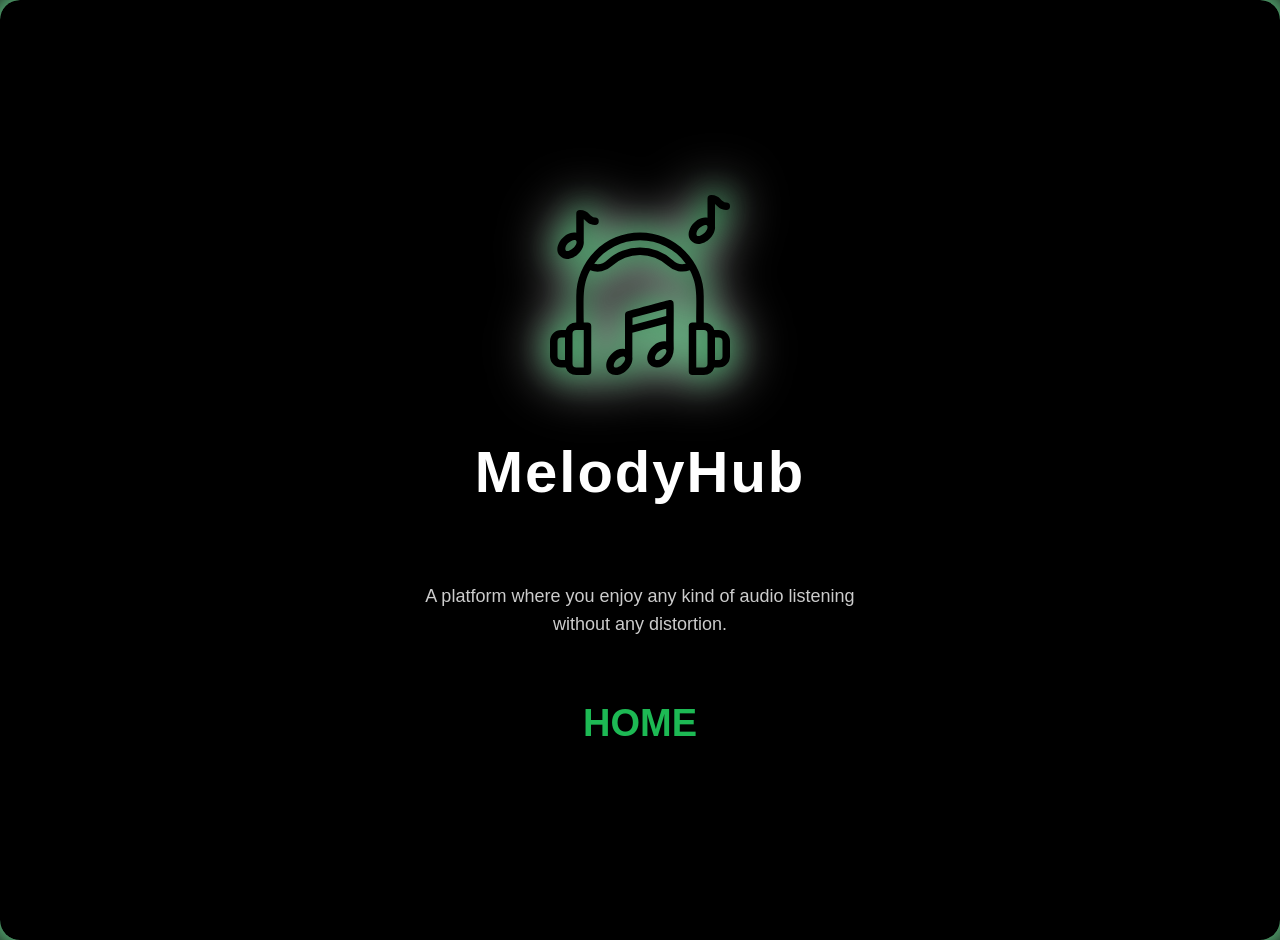
<file: index.html>
<!DOCTYPE html>
<html lang="en">
<head>
  <meta charset="UTF-8" />
  <meta name="viewport" content="width=device-width, initial-scale=1.0" />
  <title>MelodyHub Welcome</title>
  <style>
    body {
      margin: 0;
      padding: 0;
      background: #000;
      color: white;
      font-family: Arial, Helvetica, sans-serif;
      display: flex;
      justify-content: center;
      align-items: center;
      height: 100vh;
      text-align: center;
      border: 20px solid transparent;
      border-radius: 20px;
      box-shadow: 0 0 25px #209649, 0 0 35px #f3f3f3, 0 0 45px #1db954;
    }

    .welcome-container {
      display: flex;
      flex-direction: column;
      align-items: center;
      gap: 20px;
      animation: fadeIn 1.2s ease-in-out;
    }

    .logo img {
      width: 180px;
      filter: drop-shadow(0 0 15px #1db954) drop-shadow(0 0 25px white);
      animation: pop 1.5s ease-in-out;
    }

    h1 {
      font-size: 58px;
      letter-spacing: 2px;
    }

    p {
      font-size: 18px;
      max-width: 450px;
      line-height: 1.6;
      opacity: 0.8;
    }

    .enter-home {
      font-size: 38px;
      margin-top: 25px;
      cursor: pointer;
      color: #1DB954;
      font-weight: bold;
      transition: 0.3s ease;
      text-decoration: none;
    }

    .enter-home:hover {
      transform: scale(1.08);
      color: #39e57a;
    }

    @keyframes fadeIn {
      from { opacity: 0; }
      to { opacity: 1; }
    }

    @keyframes pop {
      0% { transform: scale(0); }
      100% { transform: scale(1); }
    }
  </style>
</head>
<body>
  <div class="welcome-container">
    <div class="logo">
      <img src="./images/logo.svg" alt="MelodyHub Logo">
    </div>

    <h1>MelodyHub</h1>
    <p>A platform where you enjoy any kind of audio listening without any distortion.</p>

    <a href="./home.html" class="enter-home">HOME</a>
  </div>
</body>
</html>
</file>
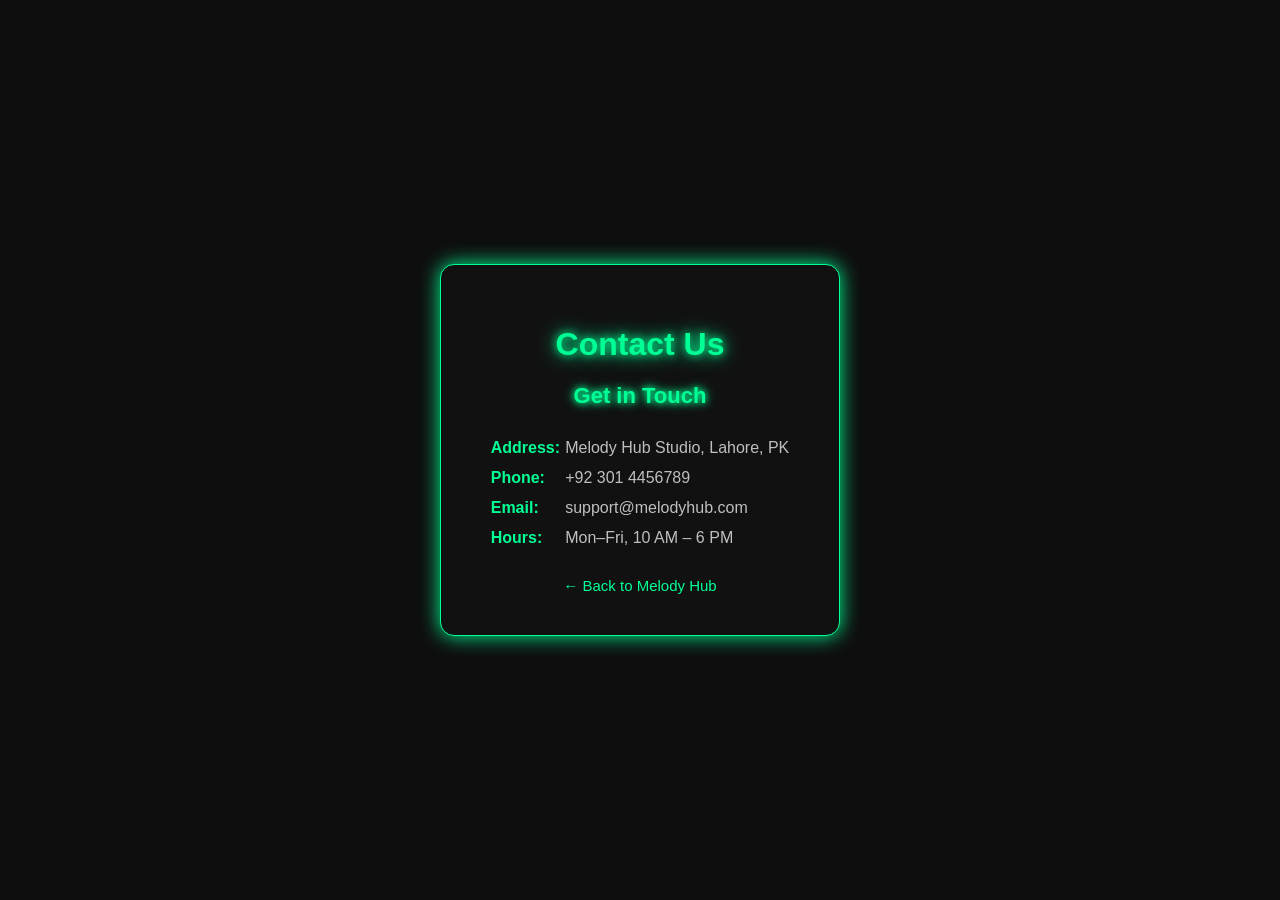
<file: contact.html>
<!DOCTYPE html>
<html lang="en">
<head>
<meta charset="UTF-8">
<meta name="viewport" content="width=device-width, initial-scale=1.0">
<title>Contact | Melody Hub</title>
<style>
body {
    margin: 0;
    padding: 0;
    font-family: Poppins, Arial, sans-serif;
    background: #0e0e0e;
    color: #e4e4e4;
    display: flex;
    justify-content: center;
    align-items: center;
    min-height: 100vh;
}

.container {
    background: #111;
    padding: 40px 50px;
    border-radius: 14px;
    box-shadow: 0 0 20px #00ff95;
    border: 1px solid #00ff95;
    text-align: center;
    max-width: 500px;
}

h1 {
    color: #00ff95;
    text-shadow: 0 0 8px #00ff95, 0 0 20px #00ff95;
    margin-bottom: 20px;
    font-size: 32px;
}

h2 {
    color: #00ff95;
    text-shadow: 0 0 6px #00ff95, 0 0 12px #00ff95;
    margin-bottom: 30px;
    font-size: 22px;
}

.contact-details {
    display: flex;
    flex-direction: column;
    gap: 12px;
    align-items: flex-start; /* label & value aligned left inside container */
}

.contact-details p {
    font-size: 16px;
    color: #bfbfbf;
    margin: 0;
    text-align: left;
}

.contact-details strong {
    color: #00ff95;
    width: 70px;
    display: inline-block;
}

.back-home {
    margin-top: 30px;
}

.back-home a {
    color: #00ff95;
    text-decoration: none;
    font-size: 15px;
    transition: 0.3s;
}

.back-home a:hover {
    text-shadow: 0 0 10px #00ff95, 0 0 20px #00ff95;
}

@media (max-width: 500px) {
    .container {
        padding: 25px 20px;
        margin: 20px;
    }
}
</style>
</head>
<body>

<div class="container">
    <h1>Contact Us</h1>
    <h2>Get in Touch</h2>

    <div class="contact-details">
        <p><strong>Address:</strong> Melody Hub Studio, Lahore, PK</p>
        <p><strong>Phone:</strong> +92 301 4456789</p>
        <p><strong>Email:</strong> support@melodyhub.com</p>
        <p><strong>Hours:</strong> Mon–Fri, 10 AM – 6 PM</p>
    </div>

    <div class="back-home">
        <a href="home.html">← Back to Melody Hub</a>
    </div>
</div>

</body>
</html>
</file>
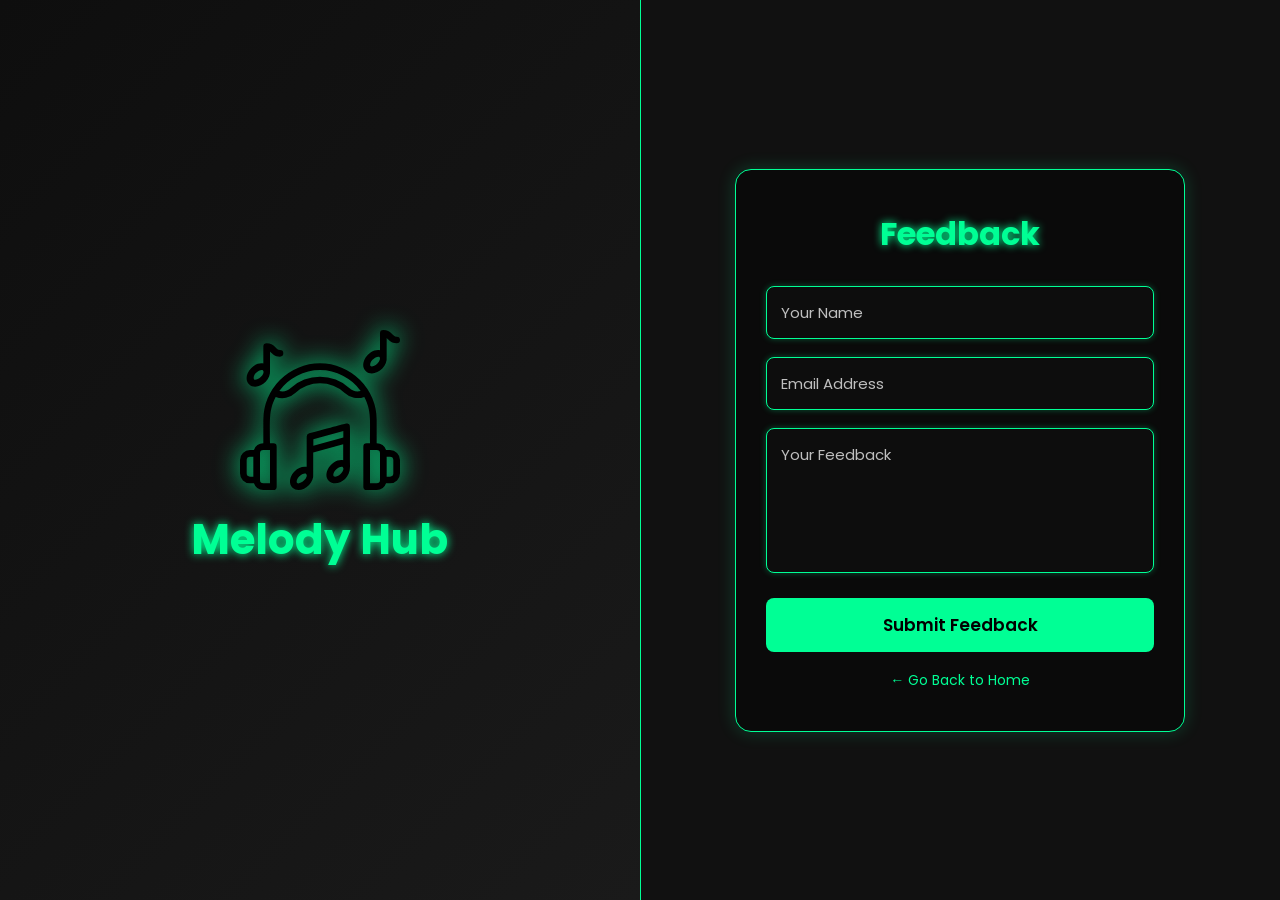
<file: feedback.html>
<!DOCTYPE html>
<html lang="en">
<head>
<meta charset="UTF-8">
<meta name="viewport" content="width=device-width, initial-scale=1.0">
<title>Melody Hub | Feedback</title>
<style>
@import url("https://fonts.googleapis.com/css2?family=Poppins:wght@300;400;600;700&display=swap");

/* Root colors and theme */
:root {
  --dark-bg: #0e0e0e;
  --panel-bg: #111;
  --accent: #00ff95;
  --accent-hover: #00d57e;
  --text-grey: #e4e4e4;
  --border-soft: rgba(0, 255, 149, 0.4);
}

/* Reset */
* {
  margin: 0;
  padding: 0;
  box-sizing: border-box;
  font-family: "Poppins", sans-serif;
}

body, html {
  height: 100%;
  width: 100%;
  background: var(--dark-bg);
  color: var(--text-grey);
  overflow-x: hidden;
}

/* Smooth fade-in animation */
.fade-in {
  opacity: 0;
  transform: translateY(20px);
  animation: fadeIn 0.6s forwards;
}

@keyframes fadeIn {
  to {
    opacity: 1;
    transform: translateY(0);
  }
}

/* Full-page container */
.container {
  display: flex;
  height: 100vh;
  width: 100vw;
  transition: opacity 0.5s ease;
}

/* Left Panel */
.left-panel {
  flex: 1;
  background: linear-gradient(135deg, #0e0e0e, #1a1a1a);
  display: flex;
  flex-direction: column;
  align-items: center;
  justify-content: center;
  border-right: 1px solid var(--accent);
  box-shadow: 0 0 20px rgba(0,255,149,0.15);
}

/* Logo and App Name */
.logo {
  width: 160px;
  filter: drop-shadow(0 0 12px var(--accent));
  margin-bottom: 18px;
}

.app-name {
  font-size: 42px;
  font-weight: 700;
  color: var(--accent);
  text-shadow: 0 0 10px var(--accent);
}

/* Right Panel */
.right-panel {
  flex: 1;
  background: var(--panel-bg);
  display: flex;
  align-items: center;
  justify-content: center;
}

.feedback-form {
  width: 100%;
  max-width: 450px;
  background: #0a0a0a;
  padding: 40px 30px;
  border-radius: 16px;
  border: 1px solid var(--accent);
  box-shadow: 0 0 18px rgba(0, 255, 149, 0.2);
}

.feedback-form h2 {
  color: var(--accent);
  text-align: center;
  margin-bottom: 28px;
  font-size: 32px;
  text-shadow: 0 0 8px var(--accent);
}

.feedback-form input,
.feedback-form textarea {
  width: 100%;
  padding: 14px;
  margin-bottom: 18px;
  border-radius: 8px;
  border: 1px solid var(--accent);
  background: #0d0d0d;
  color: white;
  font-size: 15px;
  outline: none;
  box-shadow: 0 0 6px rgba(0,255,149,0.3);
  resize: none;
}

.feedback-form input::placeholder,
.feedback-form textarea::placeholder {
  color: #bfbfbf;
}

.feedback-form input:focus,
.feedback-form textarea:focus {
  border-color: var(--accent);
  box-shadow: 0 0 12px rgba(0,255,149,0.6);
}

/* Button */
.feedback-form button {
  width: 100%;
  padding: 14px;
  border-radius: 8px;
  border: none;
  background: var(--accent);
  color: #000;
  font-size: 17px;
  font-weight: 600;
  cursor: pointer;
  transition: 0.3s ease-in-out;
}

.feedback-form button:hover {
  background: var(--accent-hover);
  box-shadow: 0 0 15px var(--accent);
}

/* Back Home link */
.home-link {
  display: block;
  margin-top: 18px;
  font-size: 14px;
  text-align: center;
  color: var(--accent);
  cursor: pointer;
}

.home-link:hover {
  text-decoration: underline;
}

/* Mobile */
@media (max-width: 900px) {
  .container { flex-direction: column; }
  .left-panel {
    width: 100%;
    height: 35vh;
    border-right: none;
    border-bottom: 1px solid var(--accent);
  }
  .right-panel {
    height: 65vh;
  }
  .logo { width: 120px; }
  .app-name { font-size: 32px; }
}
</style>
</head>
<body>

<div class="container fade-in">

  <div class="left-panel">
    <img src="./images/logo.svg" class="logo" alt="Melody Hub Logo">
    <div class="app-name">Melody Hub</div>
  </div>

  <div class="right-panel">
    <div class="feedback-form fade-in">
      <h2>Feedback</h2>
      <form>
        <input type="text" placeholder="Your Name" required>
        <input type="email" placeholder="Email Address" required>
        <textarea rows="5" placeholder="Your Feedback" required></textarea>
        <button type="submit">Submit Feedback</button>
      </form>
      <a class="home-link" id="backHome">← Go Back to Home</a>
    </div>
  </div>

</div>

<script>
// Smooth back transition
document.getElementById("backHome").addEventListener("click", function(e){
  e.preventDefault();
  const container = document.querySelector(".container");
  container.style.opacity = 0;
  container.style.transform = "translateY(20px)";
  setTimeout(() => {
    window.location.href = "home.html";
  }, 400);
});
</script>

</body>
</html>
</file>
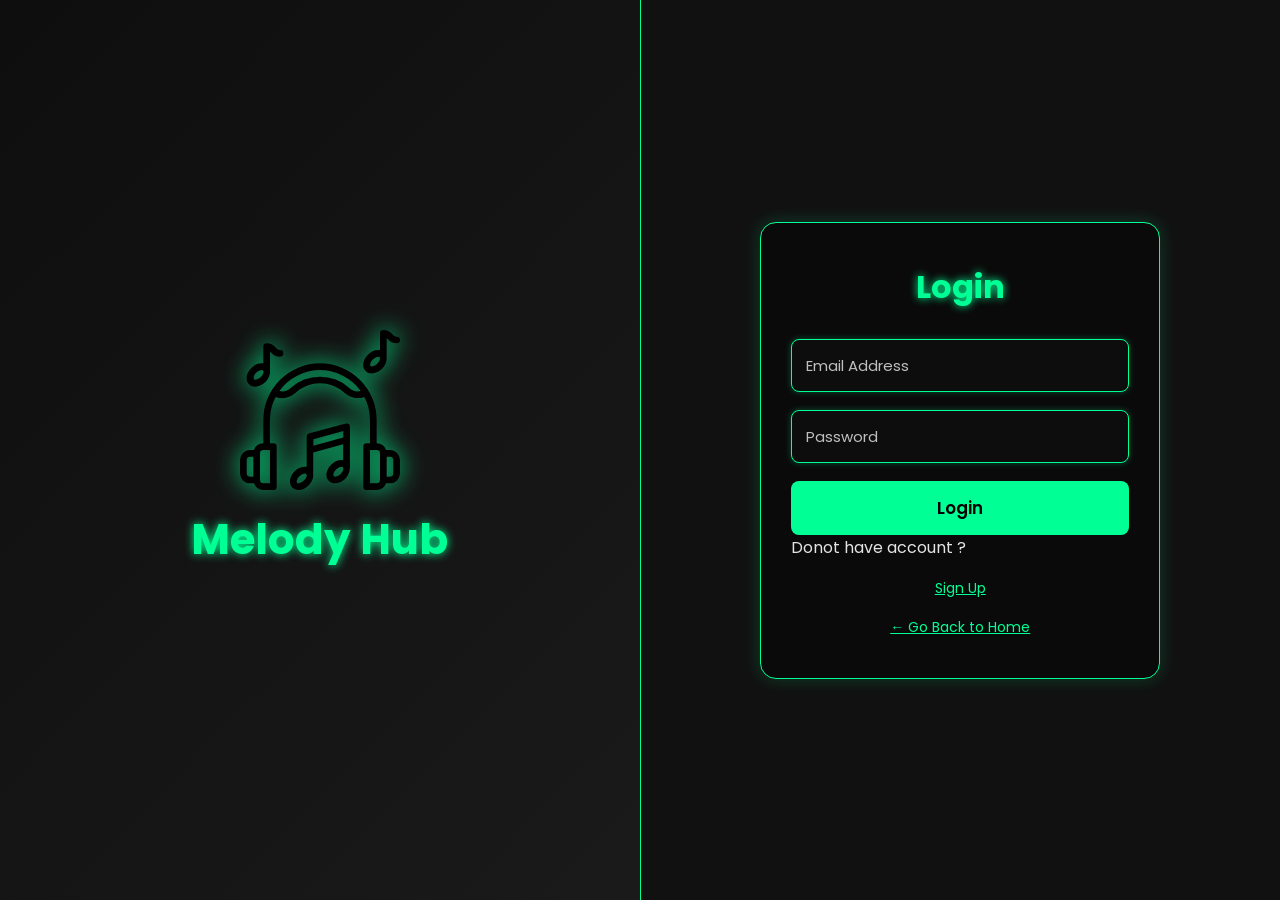
<file: login.html>
<!DOCTYPE html>
<html lang="en">
<head>
<meta charset="UTF-8">
<meta name="viewport" content="width=device-width, initial-scale=1.0">
<title>Melody Hub | Login</title>
<style>
@import url("https://fonts.googleapis.com/css2?family=Poppins:wght@300;400;600;700&display=swap");

/* Root colors and theme */
:root {
  --dark-bg: #0e0e0e;
  --panel-bg: #111;
  --accent: #00ff95;
  --accent-hover: #00d57e;
  --text-grey: #e4e4e4;
  --border-soft: rgba(0, 255, 149, 0.4);
  --transition-speed: 0.5s;
}

/* Reset */
* {
  margin: 0;
  padding: 0;
  box-sizing: border-box;
  font-family: "Poppins", sans-serif;
  transition: all var(--transition-speed) ease-in-out;
}

body, html {
  height: 100%;
  width: 100%;
  background: var(--dark-bg);
  color: var(--text-grey);
}

/* Container */
.container {
  display: flex;
  height: 100vh;
  width: 100vw;
  overflow: hidden;
}

/* Left Panel */
.left-panel {
  flex: 1;
  background: linear-gradient(135deg, #0e0e0e, #1a1a1a);
  display: flex;
  flex-direction: column;
  align-items: center;
  justify-content: center;
  border-right: 1px solid var(--accent);
  box-shadow: 0 0 20px rgba(0,255,149,0.15);
  opacity: 0;
  transform: translateX(-50px);
  animation: fadeInLeft 0.7s forwards;
}

@keyframes fadeInLeft {
  to {
    opacity: 1;
    transform: translateX(0);
  }
}

.logo {
  width: 160px;
  filter: drop-shadow(0 0 12px var(--accent));
  margin-bottom: 18px;
}

.app-name {
  font-size: 42px;
  font-weight: 700;
  color: var(--accent);
  text-shadow: 0 0 10px var(--accent);
}

/* Right Panel */
.right-panel {
  flex: 1;
  background: var(--panel-bg);
  display: flex;
  align-items: center;
  justify-content: center;
  opacity: 0;
  transform: translateX(50px);
  animation: fadeInRight 0.7s forwards 0.2s;
}

@keyframes fadeInRight {
  to {
    opacity: 1;
    transform: translateX(0);
  }
}

/* Login Form */
.login-form {
  width: 100%;
  max-width: 400px;
  background: #0a0a0a;
  padding: 40px 30px;
  border-radius: 16px;
  border: 1px solid var(--accent);
  box-shadow: 0 0 18px rgba(0, 255, 149, 0.2);
  opacity: 0;
  transform: scale(0.95);
  animation: fadeInScale 0.5s forwards 0.4s;
}

@keyframes fadeInScale {
  to {
    opacity: 1;
    transform: scale(1);
  }
}

.login-form h2 {
  color: var(--accent);
  text-align: center;
  margin-bottom: 28px;
  font-size: 32px;
  text-shadow: 0 0 8px var(--accent);
}

.login-form input {
  width: 100%;
  padding: 14px;
  margin-bottom: 18px;
  border-radius: 8px;
  border: 1px solid var(--accent);
  background: #0d0d0d;
  color: white;
  font-size: 15px;
  outline: none;
  box-shadow: 0 0 6px rgba(0,255,149,0.3);
  transition: all 0.3s ease-in-out;
}

.login-form input::placeholder {
  color: #bfbfbf;
}

.login-form input:focus {
  border-color: var(--accent);
  box-shadow: 0 0 12px rgba(0,255,149,0.6);
}

/* Button */
.login-form button {
  width: 100%;
  padding: 14px;
  border-radius: 8px;
  border: none;
  background: var(--accent);
  color: #000;
  font-size: 17px;
  font-weight: 600;
  cursor: pointer;
  transition: all 0.3s ease-in-out;
}

.login-form button:hover {
  background: var(--accent-hover);
  box-shadow: 0 0 15px var(--accent);
}

/* Back Home link */
.home-link {
  display: block;
  margin-top: 18px;
  font-size: 14px;
  text-align: center;
  color: var(--accent);
  transition: all 0.3s ease-in-out;
}

.home-link:hover {
  text-decoration: underline;
}

/* Mobile */
@media (max-width: 900px) {
  .container { flex-direction: column; }
  .left-panel {
    width: 100%;
    height: 35vh;
    border-right: none;
    border-bottom: 1px solid var(--accent);
  }
  .right-panel {
    height: 65vh;
  }
  .logo { width: 120px; }
  .app-name { font-size: 32px; }
}
</style>
</head>
<body>

<div class="container">
  <div class="left-panel">
    <img src="./images/logo.svg" class="logo" alt="Melody Hub Logo">
    <div class="app-name">Melody Hub</div>
  </div>

  <div class="right-panel">
    <div class="login-form">
      <h2>Login</h2>
      <form>
        <input type="email" placeholder="Email Address" required>
        <input type="password" placeholder="Password" required>
        <button type="submit">Login</button>
      </form><p>Donot have account ?<a href="signup.html" class="home-link"> Sign Up</a></p>
      
      <a href="home.html" class="home-link">← Go Back to Home</a>
    </div>
  </div>
</div>

</body>
</html>
</file>
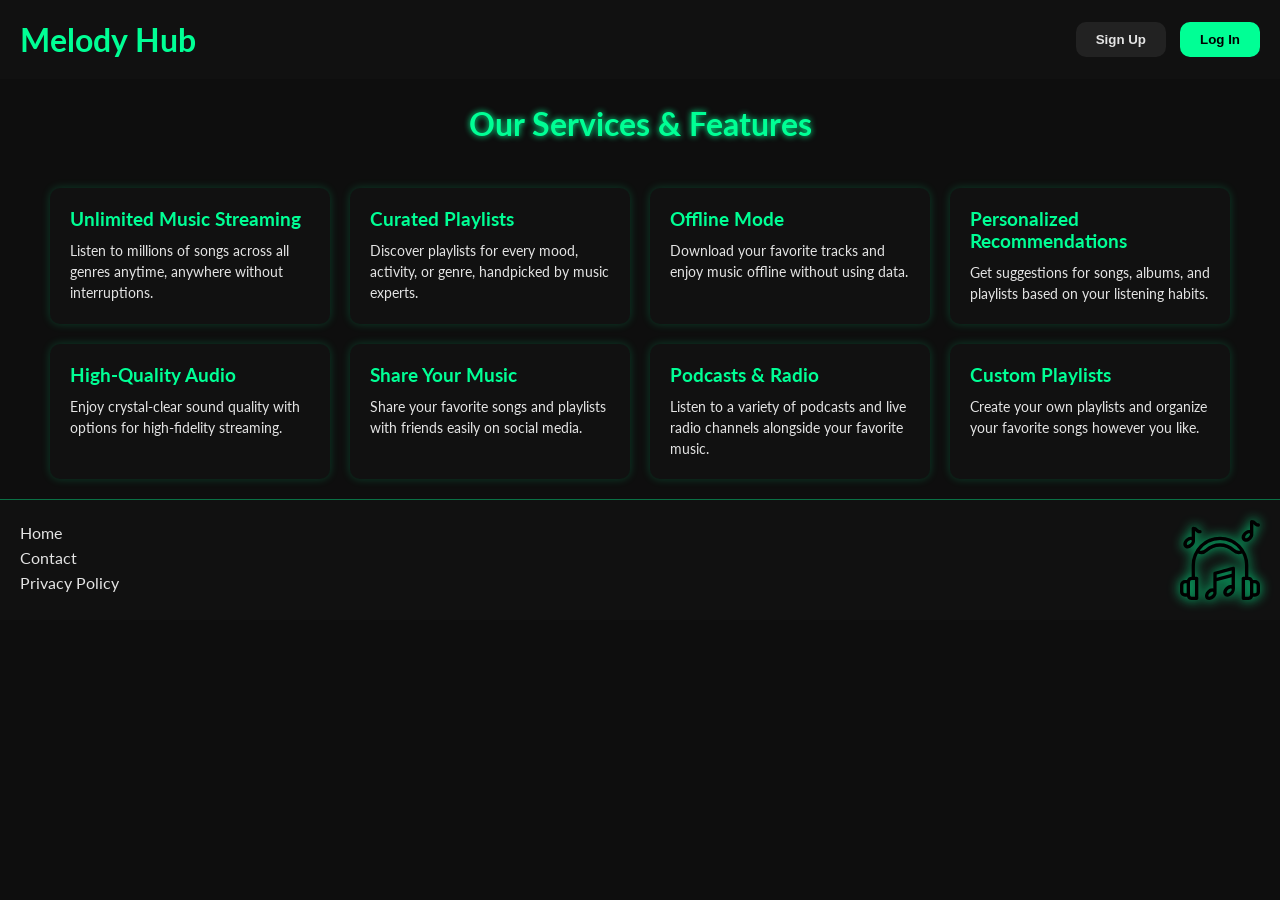
<file: services.html>
<!DOCTYPE html>
<html lang="en">
<head>
    <meta charset="UTF-8">
    <meta name="viewport" content="width=device-width, initial-scale=1.0">
    <title>Melody Hub – Services & Features</title>
    <style>
        @import url("https://fonts.googleapis.com/css2?family=Lato:ital,wght@0,100;0,300;0,400;0,700;0,900&family=Open+Sans:ital,wght@0,300..800&display=swap");

        :root {
            --bg-dark: #0e0e0e;
            --panel-dark: #111;
            --accent: #00ff95;
            --accent-hover: #00d57e;
            --text-grey: #e4e4e4;
            --border-soft: rgba(0, 255, 149, 0.4);
        }

        * {
            margin: 0;
            padding: 0;
            box-sizing: border-box;
        }

        body {
            font-family: 'Lato', sans-serif;
            background-color: var(--bg-dark);
            color: var(--text-grey);
        }

        .header {
            display: flex;
            justify-content: space-between;
            padding: 20px;
            background-color: var(--panel-dark);
            align-items: center;
        }

        .header h1 {
            color: var(--accent);
        }

        .buttons .sign, .buttons .log {
            border: none;
            outline: none;
            padding: 10px 20px;
            border-radius: 10px;
            cursor: pointer;
            font-weight: bold;
            margin-left: 10px;
        }

        .buttons .sign {
            background-color: #222;
            color: var(--text-grey);
        }

        .buttons .sign:hover {
            background-color: var(--accent);
            color: #000;
        }

        .buttons .log {
            background-color: var(--accent);
            color: #000;
        }

        .buttons .log:hover {
            background-color: var(--accent-hover);
        }

        .spotify-playlist h1 {
            text-align: center;
            color: var(--accent);
            padding: 25px 0;
            text-shadow: 0 0 6px var(--accent);
        }

        .card-container {
            display: flex;
            flex-wrap: wrap;
            justify-content: center;
            gap: 20px;
            padding: 20px;
        }

        .card {
            background-color: var(--panel-dark);
            width: 280px;
            border-radius: 10px;
            padding: 20px;
            box-shadow: 0 0 10px rgba(0, 255, 149, 0.2);
            transition: transform 0.3s ease, box-shadow 0.3s ease;
        }

        .card:hover {
            transform: translateY(-5px);
            box-shadow: 0 0 15px var(--accent);
        }

        .card h3 {
            margin-bottom: 10px;
            color: var(--accent);
        }

        .card p {
            font-size: 14px;
            color: var(--text-grey);
            line-height: 1.5;
        }

        .footer {
            display: flex;
            justify-content: space-between;
            align-items: center;
            background-color: var(--panel-dark);
            padding: 20px;
            color: var(--text-grey);
            border-top: 1px solid var(--border-soft);
        }

        .footer-left a {
            display: block;
            margin-bottom: 6px;
            color: var(--text-grey);
            text-decoration: none;
            transition: color 0.25s ease;
        }

        .footer-left a:hover {
            color: var(--accent);
            text-shadow: 0 0 5px var(--accent);
        }

        .footer-logo {
            width: 80px;
            filter: drop-shadow(0 0 6px var(--accent));
        }

        @media (max-width: 800px) {
            .card-container {
                flex-direction: column;
                align-items: center;
            }
        }
    </style>
</head>
<body>

<!-- Header -->
<div class="header">
    <h1>Melody Hub</h1>
    <div class="buttons">
        <button class="sign" id="signupBtn">Sign Up</button>
        <button class="log" id="loginBtn">Log In</button>
    </div>
</div>

<!-- Page Title -->
<div class="spotify-playlist">
    <h1>Our Services & Features</h1>
</div>

<!-- Services Cards -->
<div class="card-container">
    <div class="card">
        <h3>Unlimited Music Streaming</h3>
        <p>Listen to millions of songs across all genres anytime, anywhere without interruptions.</p>
    </div>

    <div class="card">
        <h3>Curated Playlists</h3>
        <p>Discover playlists for every mood, activity, or genre, handpicked by music experts.</p>
    </div>

    <div class="card">
        <h3>Offline Mode</h3>
        <p>Download your favorite tracks and enjoy music offline without using data.</p>
    </div>

    <div class="card">
        <h3>Personalized Recommendations</h3>
        <p>Get suggestions for songs, albums, and playlists based on your listening habits.</p>
    </div>

    <div class="card">
        <h3>High-Quality Audio</h3>
        <p>Enjoy crystal-clear sound quality with options for high-fidelity streaming.</p>
    </div>

    <div class="card">
        <h3>Share Your Music</h3>
        <p>Share your favorite songs and playlists with friends easily on social media.</p>
    </div>

    <div class="card">
        <h3>Podcasts & Radio</h3>
        <p>Listen to a variety of podcasts and live radio channels alongside your favorite music.</p>
    </div>

    <div class="card">
        <h3>Custom Playlists</h3>
        <p>Create your own playlists and organize your favorite songs however you like.</p>
    </div>
</div>

<!-- Footer -->
<div class="footer">
    <div class="footer-left">
        <a href="index.html">Home</a>
        <a href="contact.html">Contact</a>
        <a href="privacy.html">Privacy Policy</a>
    </div>
    <img src="images/logo.svg" alt="Melody Hub Logo" class="footer-logo">
</div>

<!-- JavaScript for button actions -->
<script>
    document.getElementById("signupBtn").addEventListener("click", function() {
        window.location.href = "signup.html"; // Replace with your actual signup page
    });

    document.getElementById("loginBtn").addEventListener("click", function() {
        window.location.href = "login.html"; // Replace with your actual login page
    });
</script>

</body>
</html>
</file>
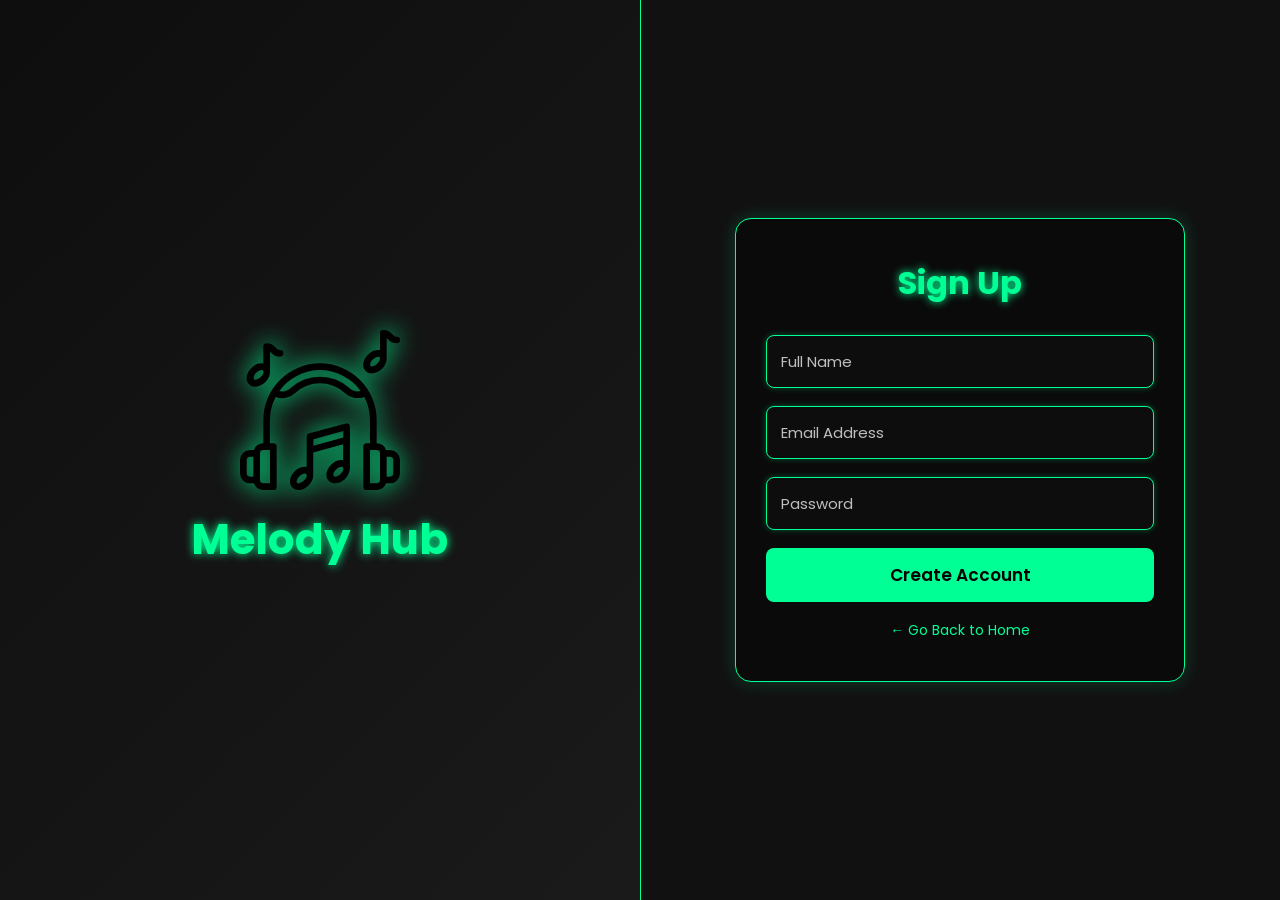
<file: signup.html>
<!DOCTYPE html>
<html lang="en">
<head>
<meta charset="UTF-8">
<meta name="viewport" content="width=device-width, initial-scale=1.0">
<title>Melody Hub | Signup</title>
<style>
@import url("https://fonts.googleapis.com/css2?family=Poppins:wght@300;400;600;700&display=swap");

/* Root colors and theme */
:root {
  --dark-bg: #0e0e0e;
  --panel-bg: #111;
  --accent: #00ff95;
  --accent-hover: #00d57e;
  --text-grey: #e4e4e4;
  --border-soft: rgba(0, 255, 149, 0.4);
}

/* Reset */
* {
  margin: 0;
  padding: 0;
  box-sizing: border-box;
  font-family: "Poppins", sans-serif;
}

body, html {
  height: 100%;
  width: 100%;
  background: var(--dark-bg);
  color: var(--text-grey);
  overflow-x: hidden;
}

/* Smooth fade-in animation */
.fade-in {
  opacity: 0;
  transform: translateY(20px);
  animation: fadeIn 0.6s forwards;
}

@keyframes fadeIn {
  to {
    opacity: 1;
    transform: translateY(0);
  }
}

/* Full-page container */
.container {
  display: flex;
  height: 100vh;
  width: 100vw;
  transition: opacity 0.5s ease;
}

/* Left Panel */
.left-panel {
  flex: 1;
  background: linear-gradient(135deg, #0e0e0e, #1a1a1a);
  display: flex;
  flex-direction: column;
  align-items: center;
  justify-content: center;
  border-right: 1px solid var(--accent);
  box-shadow: 0 0 20px rgba(0,255,149,0.15);
}

.logo {
  width: 160px;
  filter: drop-shadow(0 0 12px var(--accent));
  margin-bottom: 18px;
}

.app-name {
  font-size: 42px;
  font-weight: 700;
  color: var(--accent);
  text-shadow: 0 0 10px var(--accent);
}

/* Right Panel */
.right-panel {
  flex: 1;
  background: var(--panel-bg);
  display: flex;
  align-items: center;
  justify-content: center;
}

.signup-form {
  width: 100%;
  max-width: 450px;
  background: #0a0a0a;
  padding: 40px 30px;
  border-radius: 16px;
  border: 1px solid var(--accent);
  box-shadow: 0 0 18px rgba(0, 255, 149, 0.2);
}

.signup-form h2 {
  color: var(--accent);
  text-align: center;
  margin-bottom: 28px;
  font-size: 32px;
  text-shadow: 0 0 8px var(--accent);
}

.signup-form input {
  width: 100%;
  padding: 14px;
  margin-bottom: 18px;
  border-radius: 8px;
  border: 1px solid var(--accent);
  background: #0d0d0d;
  color: white;
  font-size: 15px;
  outline: none;
  box-shadow: 0 0 6px rgba(0,255,149,0.3);
}

.signup-form input::placeholder {
  color: #bfbfbf;
}

.signup-form input:focus {
  border-color: var(--accent);
  box-shadow: 0 0 12px rgba(0,255,149,0.6);
}

/* Button */
.signup-form button {
  width: 100%;
  padding: 14px;
  border-radius: 8px;
  border: none;
  background: var(--accent);
  color: #000;
  font-size: 17px;
  font-weight: 600;
  cursor: pointer;
  transition: 0.3s ease-in-out;
}

.signup-form button:hover {
  background: var(--accent-hover);
  box-shadow: 0 0 15px var(--accent);
}

/* Back Home link */
.home-link {
  display: block;
  margin-top: 18px;
  font-size: 14px;
  text-align: center;
  color: var(--accent);
  cursor: pointer;
}

.home-link:hover {
  text-decoration: underline;
}

/* Mobile */
@media (max-width: 900px) {
  .container { flex-direction: column; }
  .left-panel {
    width: 100%;
    height: 35vh;
    border-right: none;
    border-bottom: 1px solid var(--accent);
  }
  .right-panel {
    height: 65vh;
  }
  .logo { width: 120px; }
  .app-name { font-size: 32px; }
}
</style>
</head>
<body>

<div class="container fade-in">

  <div class="left-panel">
    <img src="./images/logo.svg" class="logo" alt="Melody Hub Logo">
    <div class="app-name">Melody Hub</div>
  </div>

  <div class="right-panel">
    <div class="signup-form fade-in">
      <h2>Sign Up</h2>
      <form>
        <input type="text" placeholder="Full Name" required>
        <input type="email" placeholder="Email Address" required>
        <input type="password" placeholder="Password" required>
        <button type="submit">Create Account</button>
      </form>
      <a class="home-link" id="backHome">← Go Back to Home</a>
    </div>
  </div>

</div>

<script>
// Smooth back transition
document.getElementById("backHome").addEventListener("click", function(e){
  e.preventDefault();
  const container = document.querySelector(".container");
  container.style.opacity = 0;
  container.style.transform = "translateY(40px)";
  setTimeout(() => {
    window.location.href = "home.html";
  }, 1000);
});
</script>

</body>
</html>
</file>
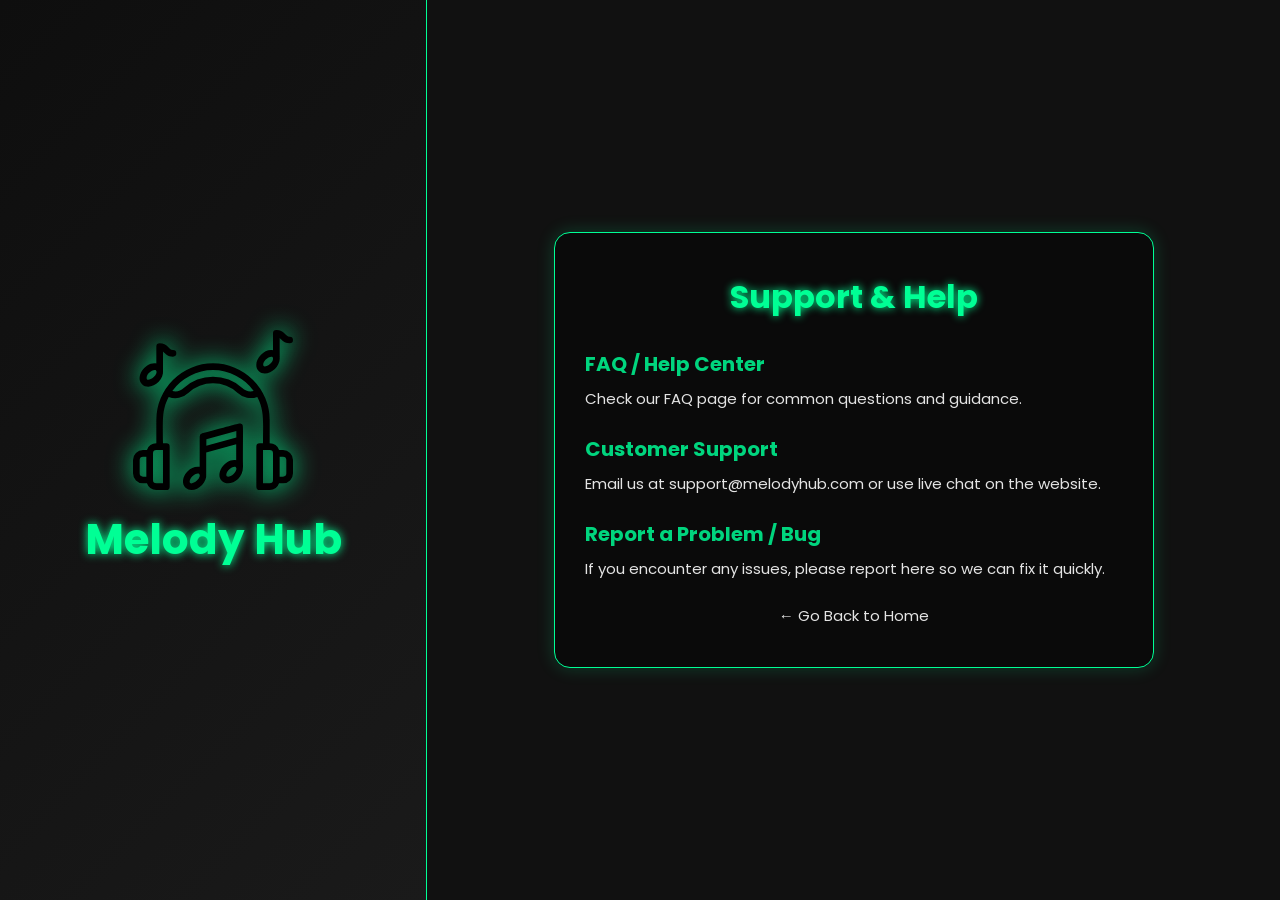
<file: supportandhelp.html>
<!DOCTYPE html>
<html lang="en">
<head>
<meta charset="UTF-8">
<meta name="viewport" content="width=device-width, initial-scale=1.0">
<title>Melody Hub | Support & Help</title>
<style>
@import url("https://fonts.googleapis.com/css2?family=Poppins:wght@300;400;600;700&display=swap");

/* Root Colors */
:root {
  --dark-bg: #0e0e0e;
  --panel-bg: #111;
  --accent: #00ff95;
  --accent-hover: #00d57e;
  --text-grey: #e4e4e4;
  --border-soft: rgba(0, 255, 149, 0.4);
  --transition-speed: 0.5s;
}

/* Reset */
* {
  margin: 0;
  padding: 0;
  box-sizing: border-box;
  font-family: "Poppins", sans-serif;
  transition: all var(--transition-speed) ease-in-out;
}

body, html {
  height: 100%;
  width: 100%;
  background: var(--dark-bg);
  color: var(--text-grey);
  overflow-x: hidden;
}

/* Container */
.container {
  display: flex;
  height: 100vh;
  width: 100vw;
}

/* Left Panel */
.left-panel {
  flex: 1;
  background: linear-gradient(135deg, #0e0e0e, #1a1a1a);
  display: flex;
  flex-direction: column;
  align-items: center;
  justify-content: center;
  border-right: 1px solid var(--accent);
  box-shadow: 0 0 20px rgba(0,255,149,0.15);
  opacity: 0;
  transform: translateX(-50px);
  animation: fadeInLeft 0.7s forwards;
}

@keyframes fadeInLeft {
  to {
    opacity: 1;
    transform: translateX(0);
  }
}

.logo {
  width: 160px;
  filter: drop-shadow(0 0 12px var(--accent));
  margin-bottom: 18px;
}

.app-name {
  font-size: 42px;
  font-weight: 700;
  color: var(--accent);
  text-shadow: 0 0 10px var(--accent);
}

/* Right Panel */
.right-panel {
  flex: 2;
  background: var(--panel-bg);
  display: flex;
  align-items: center;
  justify-content: center;
  opacity: 0;
  transform: translateX(50px);
  animation: fadeInRight 0.7s forwards 0.2s;
}

@keyframes fadeInRight {
  to {
    opacity: 1;
    transform: translateX(0);
  }
}

/* Support Box */
.support-box {
  width: 100%;
  max-width: 600px;
  background: #0a0a0a;
  padding: 40px 30px;
  border-radius: 16px;
  border: 1px solid var(--accent);
  box-shadow: 0 0 18px rgba(0, 255, 149, 0.2);
  opacity: 0;
  transform: scale(0.95);
  animation: fadeInScale 0.5s forwards 0.4s;
}

@keyframes fadeInScale {
  to {
    opacity: 1;
    transform: scale(1);
  }
}

.support-box h2 {
  color: var(--accent);
  text-align: center;
  margin-bottom: 28px;
  font-size: 32px;
  text-shadow: 0 0 8px var(--accent);
}

.support-box section {
  margin-bottom: 24px;
}

.support-box h3 {
  color: var(--accent-hover);
  margin-bottom: 8px;
  font-size: 20px;
}

.support-box p, 
.support-box a {
  color: var(--text-grey);
  font-size: 15px;
  text-decoration: none;
}

.support-box a:hover {
  color: var(--accent);
  text-decoration: underline;
}

/* Button */
.home-link {
  display: block;
  margin-top: 18px;
  font-size: 14px;
  text-align: center;
  color: var(--accent);
  transition: all 0.4s ease-in-out;
}

.home-link:hover {
  text-decoration: underline;
}

.home-link:active {
  transform: scale(0.97);
}

/* Mobile */
@media (max-width: 900px) {
  .container { flex-direction: column; }
  .left-panel {
    width: 100%;
    height: 30vh;
    border-right: none;
    border-bottom: 1px solid var(--accent);
  }
  .right-panel {
    height: 70vh;
  }
  .logo { width: 120px; }
  .app-name { font-size: 32px; }
}
</style>
</head>
<body>

<div class="container">
  <div class="left-panel">
    <img src="./images/logo.svg" class="logo" alt="Melody Hub Logo">
    <div class="app-name">Melody Hub</div>
  </div>

  <div class="right-panel">
    <div class="support-box">
      <h2>Support & Help</h2>

      <section>
        <h3>FAQ / Help Center</h3>
        <p>Check our <a href="faq.html">FAQ page</a> for common questions and guidance.</p>
      </section>

      <section>
        <h3>Customer Support</h3>
        <p>Email us at <a href="mailto:support@melodyhub.com">support@melodyhub.com</a> or use live chat on the website.</p>
      </section>

      <section>
        <h3>Report a Problem / Bug</h3>
        <p>If you encounter any issues, please <a href="report.html">report here</a> so we can fix it quickly.</p>
      </section>

      <a href="home.html" class="home-link">← Go Back to Home</a>
    </div>
  </div>
</div>

</body>
</html>
</file>
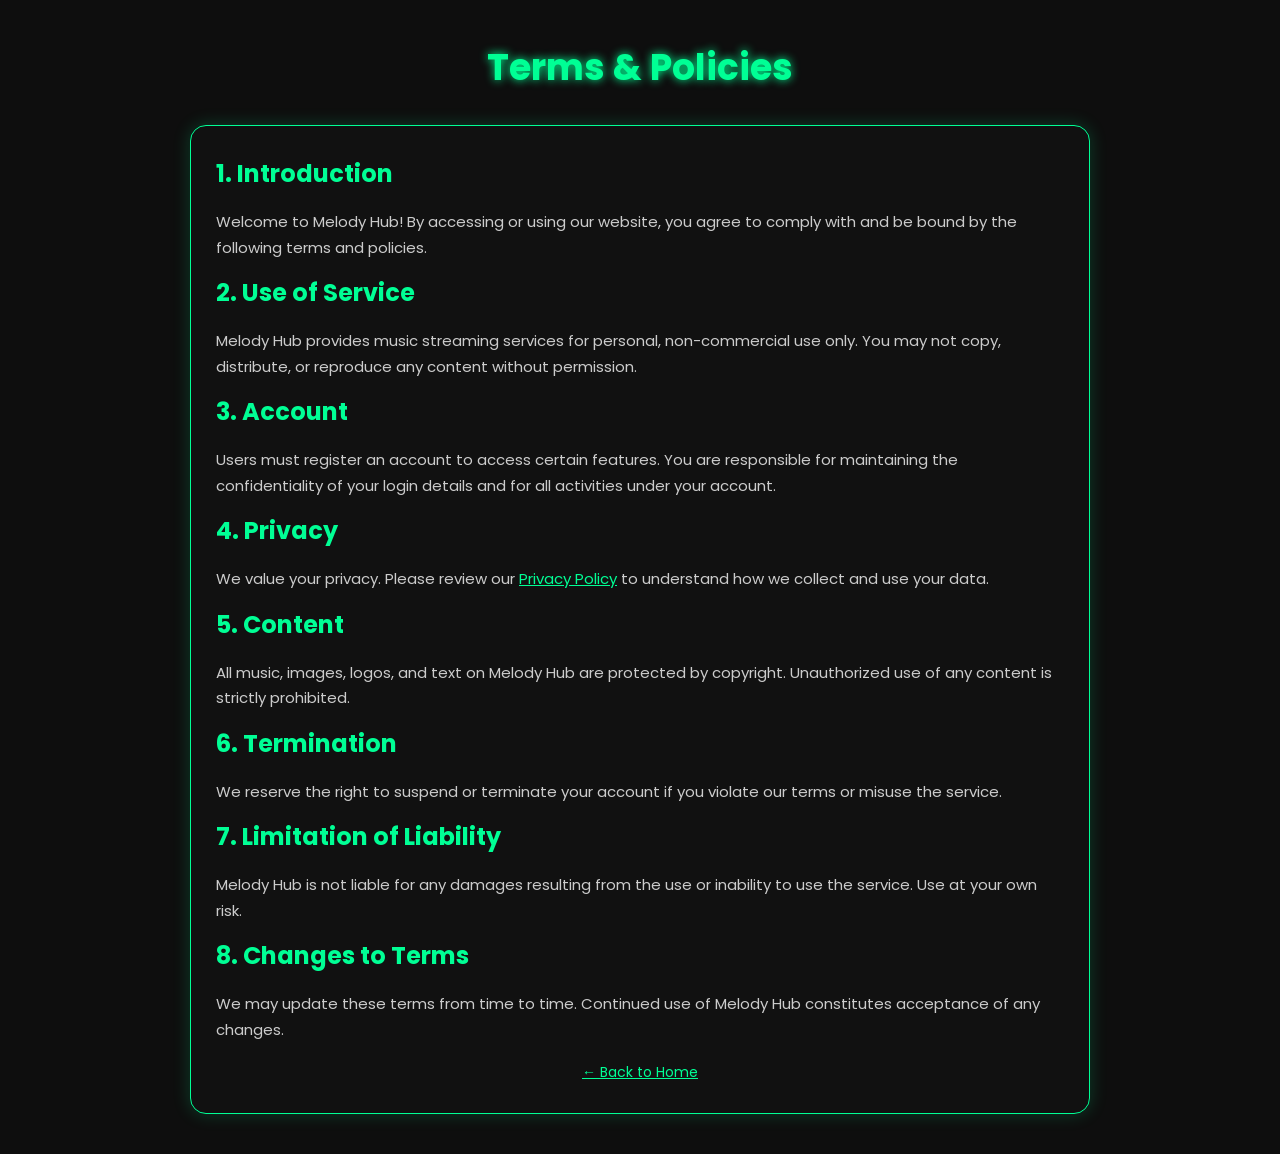
<file: termsandpolicies.html>
<!DOCTYPE html>
<html lang="en">
<head>
<meta charset="UTF-8">
<meta name="viewport" content="width=device-width, initial-scale=1.0">
<title>Melody Hub | Terms & Policies</title>
<style>
@import url("https://fonts.googleapis.com/css2?family=Poppins:wght@300;400;600;700&display=swap");

/* Root colors and theme */
:root {
  --dark-bg: #0e0e0e;
  --panel-bg: #111;
  --accent: #00ff95;
  --accent-hover: #00d57e;
  --text-grey: #e4e4e4;
  --border-soft: rgba(0, 255, 149, 0.4);
}

/* Reset */
* {
  margin: 0;
  padding: 0;
  box-sizing: border-box;
  font-family: "Poppins", sans-serif;
}

body, html {
  height: 100%;
  width: 100%;
  background: var(--dark-bg);
  color: var(--text-grey);
}

/* Container */
.container {
  display: flex;
  flex-direction: column;
  min-height: 100vh;
  padding: 40px 20px;
}

/* Header */
.page-title {
  font-size: 36px;
  font-weight: 700;
  color: var(--accent);
  text-align: center;
  margin-bottom: 30px;
  text-shadow: 0 0 10px var(--accent);
}

/* Content */
.policy-content {
  max-width: 900px;
  margin: 0 auto;
  background: var(--panel-bg);
  padding: 30px 25px;
  border-radius: 16px;
  border: 1px solid var(--accent);
  box-shadow: 0 0 18px rgba(0, 255, 149, 0.2);
}

.policy-content h2 {
  color: var(--accent);
  margin-bottom: 18px;
}

.policy-content p {
  line-height: 1.7;
  margin-bottom: 15px;
  font-size: 15px;
  color: #ccc;
}

/* Back Home link */
.home-link {
  display: block;
  margin-top: 20px;
  font-size: 14px;
  text-align: center;
  color: var(--accent);
}

.home-link:hover {
  text-decoration: underline;
}

/* Mobile */
@media (max-width: 900px) {
  .policy-content {
    padding: 20px 15px;
  }
  .page-title {
    font-size: 28px;
  }
}
</style>
</head>
<body>

<div class="container">
  <div class="page-title">Terms & Policies</div>

  <div class="policy-content">
    <h2>1. Introduction</h2>
    <p>Welcome to Melody Hub! By accessing or using our website, you agree to comply with and be bound by the following terms and policies.</p>

    <h2>2. Use of Service</h2>
    <p>Melody Hub provides music streaming services for personal, non-commercial use only. You may not copy, distribute, or reproduce any content without permission.</p>

    <h2>3. Account</h2>
    <p>Users must register an account to access certain features. You are responsible for maintaining the confidentiality of your login details and for all activities under your account.</p>

    <h2>4. Privacy</h2>
    <p>We value your privacy. Please review our <a href="privacy.html" style="color: var(--accent)">Privacy Policy</a> to understand how we collect and use your data.</p>

    <h2>5. Content</h2>
    <p>All music, images, logos, and text on Melody Hub are protected by copyright. Unauthorized use of any content is strictly prohibited.</p>

    <h2>6. Termination</h2>
    <p>We reserve the right to suspend or terminate your account if you violate our terms or misuse the service.</p>

    <h2>7. Limitation of Liability</h2>
    <p>Melody Hub is not liable for any damages resulting from the use or inability to use the service. Use at your own risk.</p>

    <h2>8. Changes to Terms</h2>
    <p>We may update these terms from time to time. Continued use of Melody Hub constitutes acceptance of any changes.</p>

    <a href="home.html" class="home-link">← Back to Home</a>
  </div>
</div>
<script>
// Smooth back transition
document.getElementById("backHome").addEventListener("click", function(e){
  e.preventDefault();
  const container = document.querySelector(".container");
  container.style.opacity = 0;
  container.style.transform = "translateY(20px)";
  setTimeout(() => {
    window.location.href = "home.html";
  }, 1000);
});
</script>
</body>
</html>
</file>
